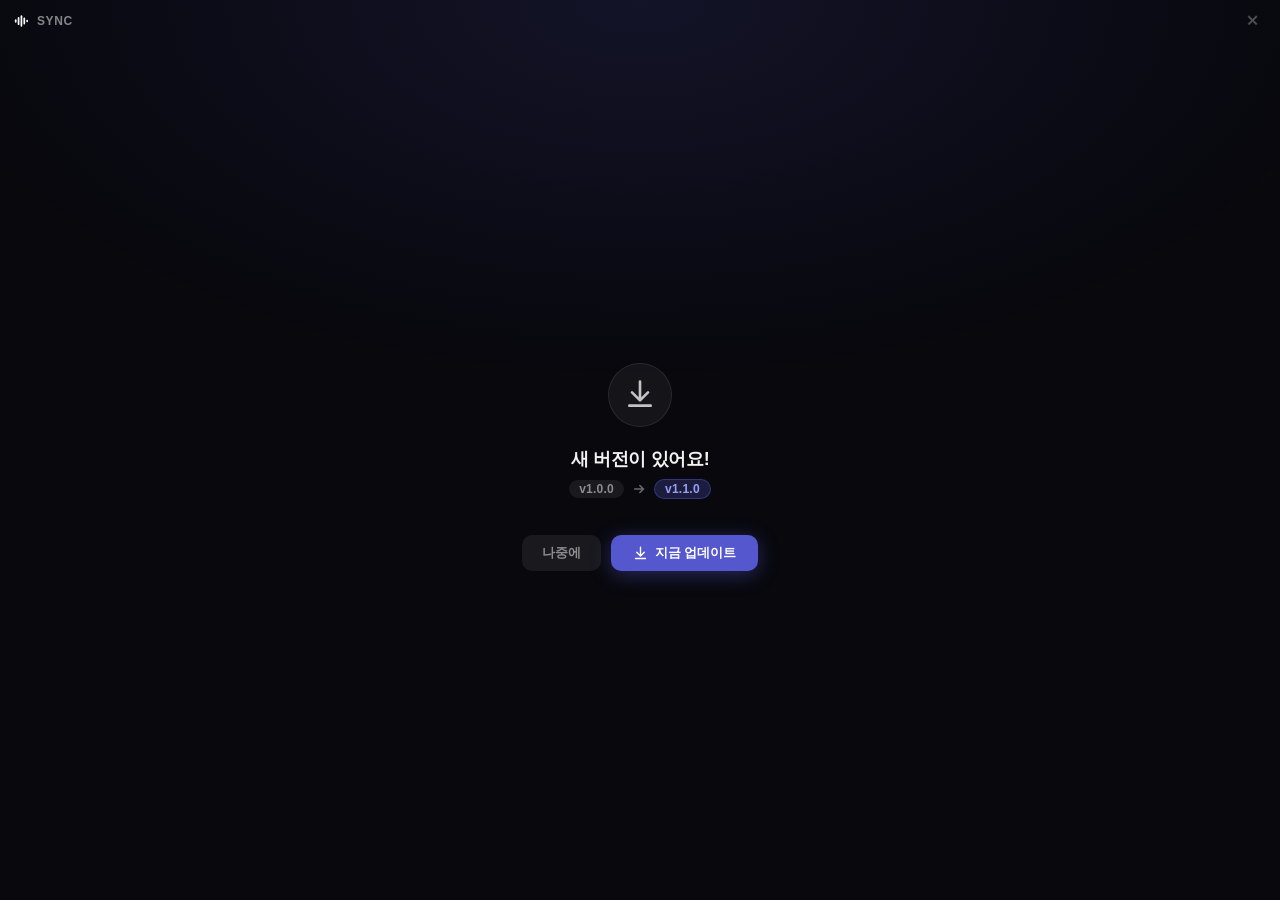
<file: X-WARE/Resources/Raw/wwwroot/update.html>
<!DOCTYPE html>
<html lang="ko">
<head>
    <meta charset="UTF-8">
    <title>SYNC 업데이트</title>
    <link rel="stylesheet" href="update.css">
</head>
<body>

    <!-- 타이틀바 (드래그 가능) -->
    <div id="tbar" onmousedown="post('drag')">
        <span class="tbar-title">
            <svg width="16" height="16" viewBox="0 0 28 28" fill="none">
                <rect x="1.5" y="11" width="3" height="6" rx="1.5" fill="white"/>
                <rect x="6.5" y="7" width="3" height="14" rx="1.5" fill="white"/>
                <rect x="11.5" y="4" width="3" height="20" rx="1.5" fill="white"/>
                <rect x="16.5" y="8" width="3" height="12" rx="1.5" fill="white"/>
                <rect x="21.5" y="12" width="3" height="4" rx="1.5" fill="white"/>
            </svg>
            SYNC
        </span>
        <button class="close-btn" onclick="post('closeUpdate')" title="닫기">✕</button>
    </div>

    <!-- 메인 콘텐츠 -->
    <div id="main">

        <!-- 아이콘 영역 -->
        <div class="icon-wrap">
            <div class="icon-ring">
                <svg id="icon-arrow" width="32" height="32" viewBox="0 0 24 24" fill="none"
                     stroke="currentColor" stroke-width="2" stroke-linecap="round" stroke-linejoin="round">
                    <path d="M12 2v14M6 10l6 6 6-6"/>
                    <path d="M4 20h16"/>
                </svg>
                <!-- 다운로드 중: 원형 프로그레스 -->
                <svg id="icon-progress" class="hidden" width="64" height="64" viewBox="0 0 64 64">
                    <circle cx="32" cy="32" r="28" fill="none" stroke="rgba(255,255,255,0.08)" stroke-width="4"/>
                    <circle id="prog-circle" cx="32" cy="32" r="28" fill="none"
                            stroke="rgba(255,255,255,0.85)" stroke-width="4"
                            stroke-linecap="round"
                            stroke-dasharray="175.9" stroke-dashoffset="175.9"
                            transform="rotate(-90 32 32)"/>
                </svg>
            </div>
        </div>

        <!-- 텍스트 -->
        <div id="state-ready">
            <p class="headline">새 버전이 있어요!</p>
            <p class="sub">
                <span class="ver-badge cur" id="txt-current">v1.0.0</span>
                <svg width="14" height="14" viewBox="0 0 16 16" fill="none" stroke="rgba(255,255,255,0.4)"
                     stroke-width="1.8" stroke-linecap="round"><path d="M3 8h10M9 4l4 4-4 4"/></svg>
                <span class="ver-badge new" id="txt-latest">v1.1.0</span>
            </p>
            <pre class="notes" id="txt-notes"></pre>
        </div>

        <div id="state-downloading" class="hidden">
            <p class="headline">다운로드 중...</p>
            <p class="sub-plain" id="txt-progress">0%</p>
        </div>

        <div id="state-error" class="hidden">
            <p class="headline err">업데이트 실패</p>
            <p class="sub-plain err-msg" id="txt-error">알 수 없는 오류</p>
        </div>

        <!-- 버튼 -->
        <div class="btn-row" id="btn-row-ready">
            <button class="btn-skip" onclick="post('closeUpdate')">나중에</button>
            <button class="btn-update" onclick="post('startUpdate')">
                <svg width="15" height="15" viewBox="0 0 24 24" fill="none"
                     stroke="currentColor" stroke-width="2.2" stroke-linecap="round" stroke-linejoin="round">
                    <path d="M12 2v14M6 10l6 6 6-6"/><path d="M4 20h16"/>
                </svg>
                지금 업데이트
            </button>
        </div>

        <div class="btn-row hidden" id="btn-row-error">
            <button class="btn-skip" onclick="post('closeUpdate')">닫기</button>
            <button class="btn-update" onclick="retryUpdate()">다시 시도</button>
        </div>

    </div>

    <script>
    'use strict';

    /* ── C# → JS 브릿지 ── */
    window.__updateSync = function(j) {
        try {
            const m = JSON.parse(j);
            switch (m.type) {
                case 'versionInfo':
                    document.getElementById('txt-current').textContent = 'v' + m.current;
                    document.getElementById('txt-latest').textContent  = 'v' + m.latest;
                    if (m.notes) document.getElementById('txt-notes').textContent = m.notes;
                    break;
                case 'downloading':
                    setState('downloading');
                    break;
                case 'progress':
                    setProgress(m.value);
                    break;
                case 'error':
                    setState('error');
                    document.getElementById('txt-error').textContent = m.message || '알 수 없는 오류';
                    break;
            }
        } catch(e) {}
    };

    /* ── JS → C# 브릿지 ── */
    function post(type, extra) {
        try {
            window.chrome.webview.postMessage(JSON.stringify({ type, ...(extra||{}) }));
        } catch {}
    }

    /* ── 상태 전환 ── */
    function setState(state) {
        document.getElementById('state-ready').classList.toggle('hidden', state !== 'ready');
        document.getElementById('state-downloading').classList.toggle('hidden', state !== 'downloading');
        document.getElementById('state-error').classList.toggle('hidden', state !== 'error');
        document.getElementById('btn-row-ready').classList.toggle('hidden', state !== 'ready');
        document.getElementById('btn-row-error').classList.toggle('hidden', state !== 'error');

        // 아이콘 전환
        document.getElementById('icon-arrow').classList.toggle('hidden', state !== 'ready');
        document.getElementById('icon-progress').classList.toggle('hidden', state !== 'downloading');

        if (state === 'downloading') {
            setProgress(0);
        }
    }

    /* ── 다운로드 프로그레스 ── */
    function setProgress(pct) {
        const CIRC = 175.9; // 2π × 28
        const circle = document.getElementById('prog-circle');
        const offset = CIRC - (pct / 100) * CIRC;
        circle.style.strokeDashoffset = offset;
        document.getElementById('txt-progress').textContent = pct + '%';
    }

    /* ── 재시도 ── */
    function retryUpdate() {
        setState('ready');
    }

    /* ── 초기 상태 ── */
    setState('ready');
    </script>

</body>
</html>
</file>
<file: X-WARE/Resources/Raw/wwwroot/update.css>
/* ════════════════════════════════════════════
   SYNC — update.css
   기존 style.css의 디자인 언어와 통일
════════════════════════════════════════════ */

*, *::before, *::after { margin: 0; padding: 0; box-sizing: border-box; }

html, body {
    width: 100%; height: 100%;
    background: #08080d;
    color: rgba(255, 255, 255, 0.92);
    font-family:
        'Pretendard', 'Malgun Gothic', 'Apple SD Gothic Neo',
        'Noto Sans KR', 'Segoe UI', -apple-system, sans-serif;
    -webkit-font-smoothing: antialiased;
    user-select: none;
    overflow: hidden;
}

/* 배경 그라디언트 */
body::before {
    content: '';
    position: fixed; inset: 0;
    background: radial-gradient(ellipse 80% 60% at 50% 0%,
        rgba(99, 102, 241, 0.12) 0%, transparent 70%);
    pointer-events: none;
}

/* ── 타이틀바 ── */
#tbar {
    position: fixed; top: 0; left: 0; right: 0;
    height: 42px;
    display: flex; align-items: center; justify-content: space-between;
    padding: 0 14px;
    cursor: default;
    -webkit-app-region: drag;
    z-index: 100;
}

.tbar-title {
    display: flex; align-items: center; gap: 7px;
    font-size: 12px; font-weight: 700;
    color: rgba(255, 255, 255, 0.5);
    letter-spacing: 0.05em;
    text-transform: uppercase;
}

.close-btn {
    -webkit-app-region: no-drag;
    background: none; border: none; cursor: pointer;
    color: rgba(255, 255, 255, 0.3);
    font-size: 14px; line-height: 1;
    padding: 4px 6px; border-radius: 6px;
    transition: color .15s, background .15s;
}
.close-btn:hover { color: rgba(255, 255, 255, 0.85); background: rgba(255,255,255,0.07); }

/* ── 메인 레이아웃 ── */
#main {
    position: absolute; inset: 42px 0 0 0;
    display: flex; flex-direction: column;
    align-items: center; justify-content: center;
    gap: 20px;
    padding: 24px 36px 32px;
}

/* ── 아이콘 링 ── */
.icon-wrap {
    display: flex; align-items: center; justify-content: center;
}
.icon-ring {
    position: relative;
    width: 64px; height: 64px;
    border-radius: 50%;
    background: rgba(255, 255, 255, 0.05);
    border: 1px solid rgba(255, 255, 255, 0.09);
    display: flex; align-items: center; justify-content: center;
    color: rgba(255, 255, 255, 0.75);
}
.icon-ring svg { position: absolute; }
#icon-arrow { animation: float 2.4s ease-in-out infinite; }
@keyframes float {
    0%, 100% { transform: translateY(0); }
    50%       { transform: translateY(-4px); }
}

/* ── 텍스트 영역 ── */
.headline {
    font-size: 18px; font-weight: 800;
    color: rgba(255, 255, 255, 0.95);
    letter-spacing: -0.3px;
    text-align: center;
}
.headline.err { color: rgba(255, 100, 100, 0.9); }

.sub {
    display: flex; align-items: center; gap: 8px;
    justify-content: center;
    margin-top: 8px;
}
.sub-plain {
    font-size: 13px; color: rgba(255,255,255,0.4);
    text-align: center; margin-top: 8px;
    font-variant-numeric: tabular-nums;
}
.err-msg { color: rgba(255, 120, 120, 0.7); font-size: 12px; }

/* 버전 배지 */
.ver-badge {
    display: inline-block;
    padding: 2px 10px;
    border-radius: 20px;
    font-size: 12px; font-weight: 700;
    letter-spacing: 0.02em;
}
.ver-badge.cur {
    background: rgba(255, 255, 255, 0.07);
    color: rgba(255, 255, 255, 0.5);
}
.ver-badge.new {
    background: rgba(99, 102, 241, 0.22);
    color: rgba(160, 165, 255, 0.95);
    border: 1px solid rgba(99, 102, 241, 0.35);
}

/* 업데이트 노트 */
.notes {
    margin-top: 10px;
    font-size: 12px; font-weight: 400;
    color: rgba(255, 255, 255, 0.38);
    line-height: 1.65;
    white-space: pre-wrap;
    text-align: center;
    max-height: 64px;
    overflow-y: auto;
    scrollbar-width: none;
}
.notes::-webkit-scrollbar { display: none; }

/* ── 버튼 영역 ── */
.btn-row {
    display: flex; gap: 10px;
    margin-top: 6px;
}

.btn-skip {
    padding: 9px 20px;
    border-radius: 10px; border: none; cursor: pointer;
    background: rgba(255, 255, 255, 0.07);
    color: rgba(255, 255, 255, 0.5);
    font-size: 13px; font-weight: 600;
    font-family: inherit;
    transition: background .15s, color .15s;
}
.btn-skip:hover {
    background: rgba(255, 255, 255, 0.12);
    color: rgba(255, 255, 255, 0.8);
}

.btn-update {
    display: flex; align-items: center; gap: 7px;
    padding: 9px 22px;
    border-radius: 10px; border: none; cursor: pointer;
    background: rgba(99, 102, 241, 0.85);
    color: #fff;
    font-size: 13px; font-weight: 700;
    font-family: inherit;
    letter-spacing: -0.1px;
    box-shadow: 0 4px 20px rgba(99, 102, 241, 0.35);
    transition: background .15s, box-shadow .15s, transform .1s;
}
.btn-update:hover {
    background: rgba(99, 102, 241, 1);
    box-shadow: 0 6px 28px rgba(99, 102, 241, 0.55);
}
.btn-update:active { transform: scale(0.97); }

/* ── 유틸 ── */
.hidden { display: none !important; }
</file>
